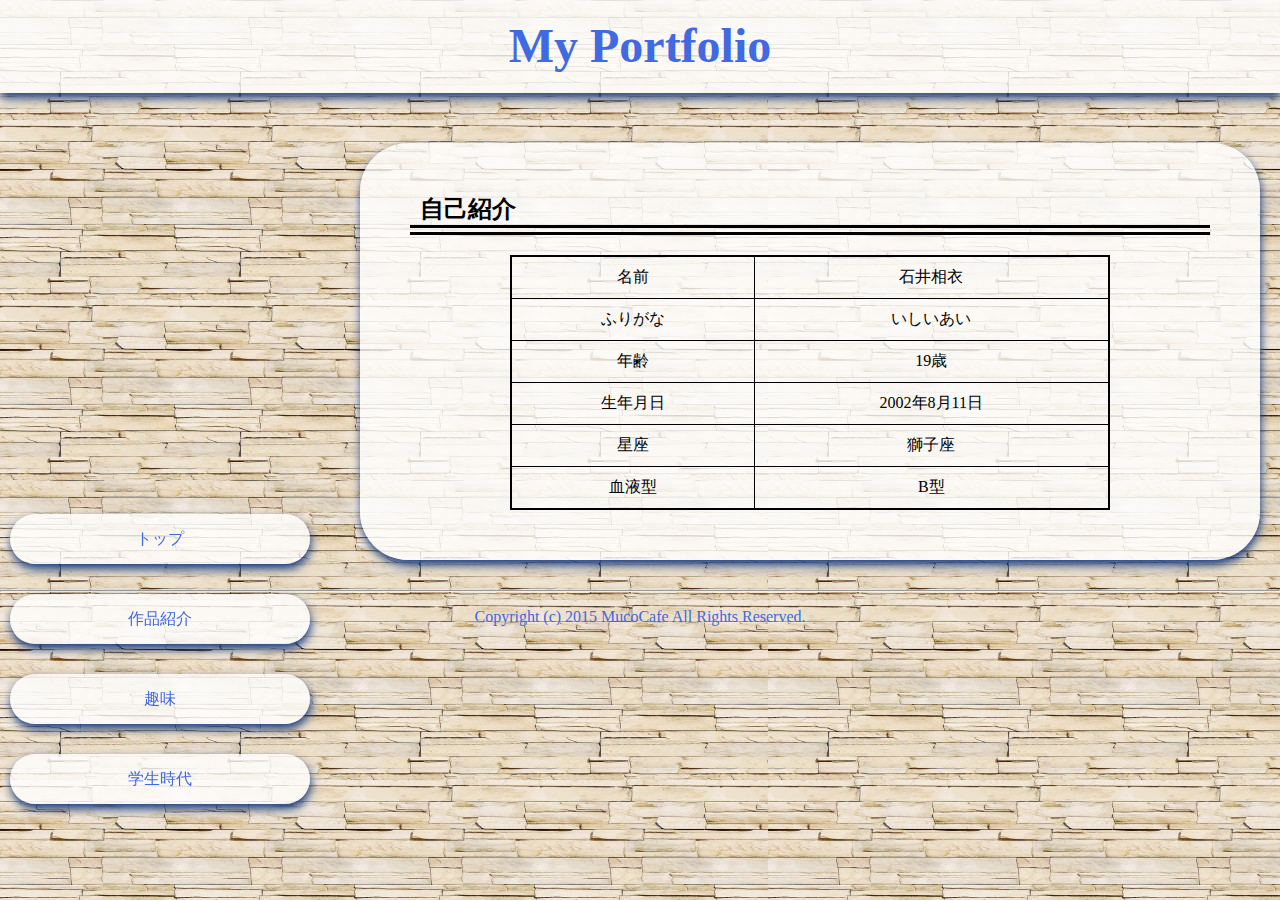
<file: firstportfolio/index.html>
<!DOCTYPE html>
<html lang="ja">
  <head>
    <meta charset="UTF-8" />
    <title>トップ - My Portfolio</title>
    <link rel="stylesheet" href="css/style.css" />
  </head>

  <body>
    <header>
      <h1>My Portfolio</h1>
    </header>
      <nav>
        <ul>
          <li><a href="index.html">トップ</a></li>
          <li><a href="about.html">作品紹介</a></li>
          <li><a href="favorite.html">趣味</a></li>
          <li><a href="school.html">学生時代</a></li>
        </ul>
      </nav>

    <main>
      <section>
        <h2>自己紹介</h2>
        <table>
          <tr><td>名前</td><td>石井相衣</td></tr>
          <tr><td>ふりがな</td><td>いしいあい</td></tr>
          <tr><td>年齢</td><td>19歳</td></tr>
          <tr><td>生年月日</td><td>2002年8月11日</td></tr>
          <tr><td>星座</td><td>獅子座</td></tr>
          <tr><td>血液型</td><td>B型</td></tr>
        </table>
      </section>
    </main>

    <footer>
      <hr />
      <p>Copyright (c) 2015 MucoCafe All Rights Reserved.</p>
    </footer>
  </body>
</html>
</file>
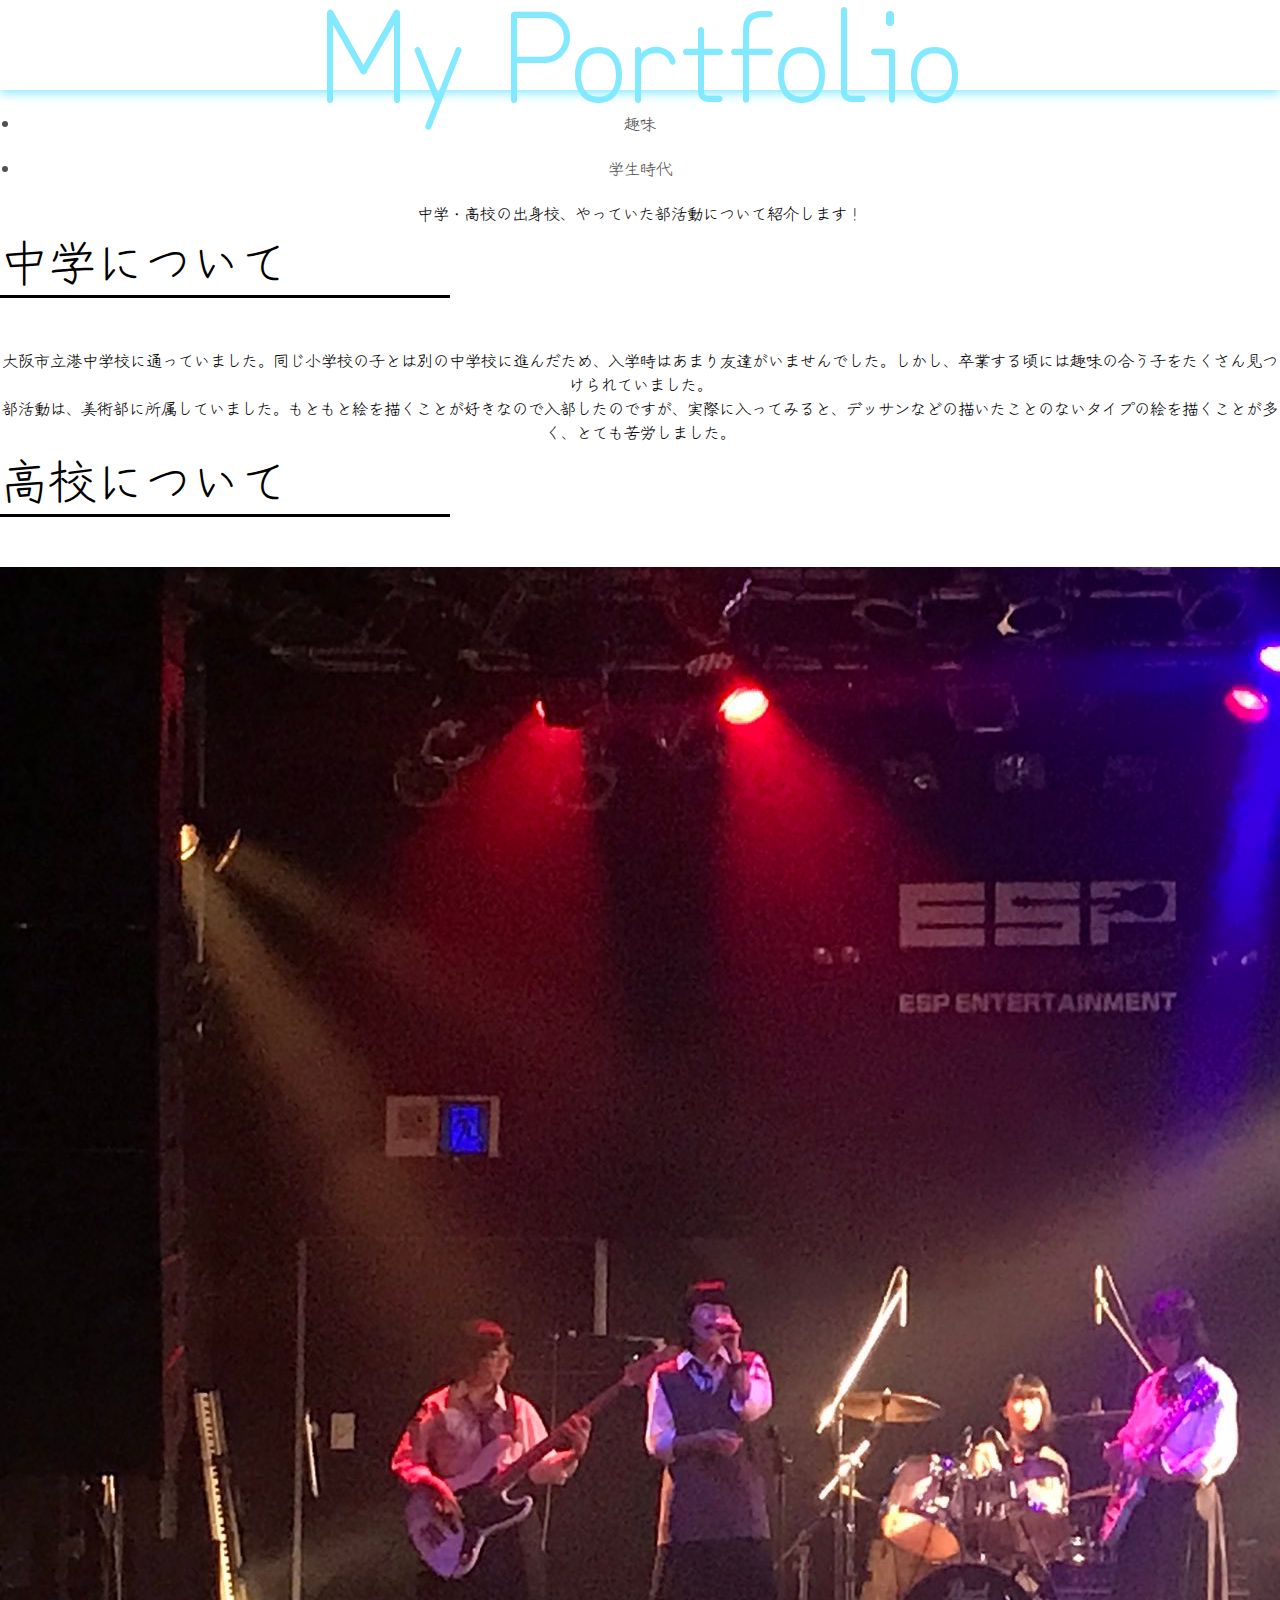
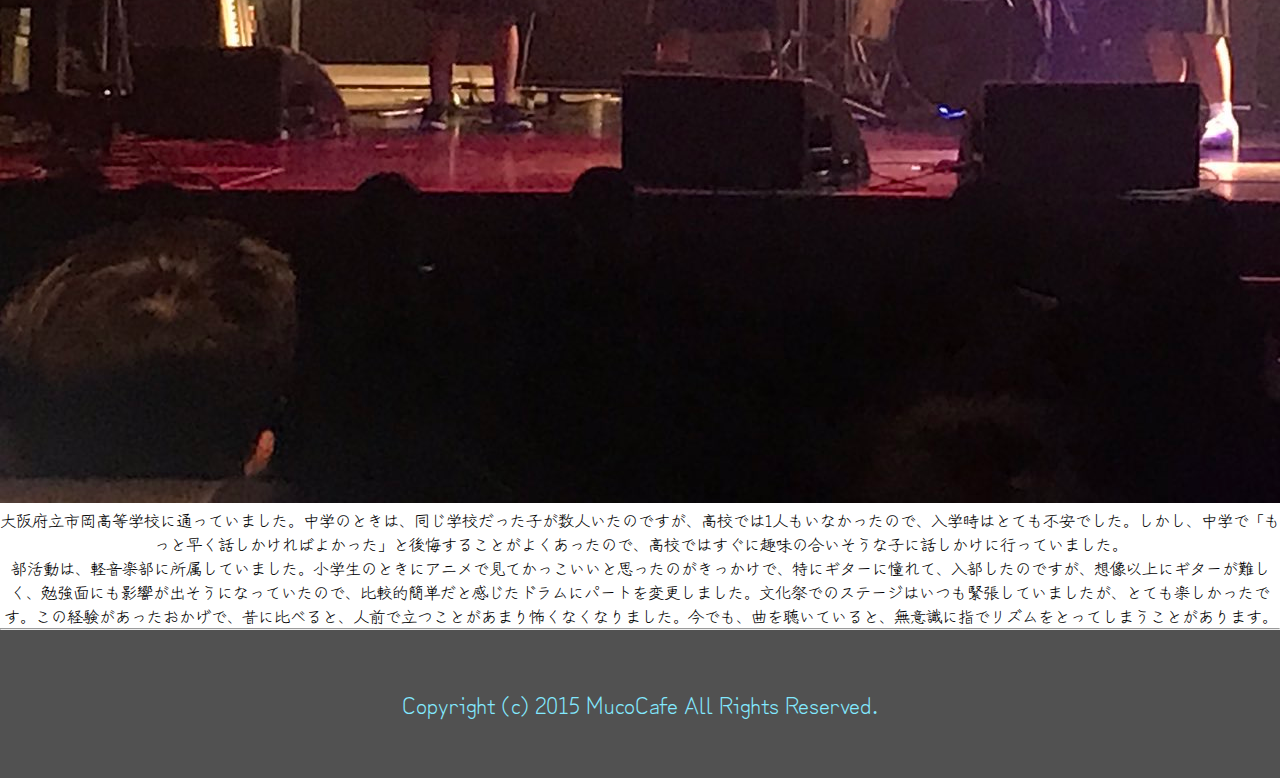
<file: school.html>
<!DOCTYPE html>
<html lang="ja">
  <head>
    <meta charset="UTF-8" />
    <title>学生時代 - My Portfolio</title>
    <link rel="stylesheet" href="css/style.css" />
  </head>

  <body>
    <header>
      <h1>My Portfolio</h1>
    </header>
      <nav>
        <ul>
          <li><a href="index.html">トップ</a></li>
          <li><a href="about.html">作品紹介</a></li>
          <li><a href="favorite.html">趣味</a></li>
          <li><a href="school.html">学生時代</a></li>
        </ul>
      </nav>

    <main>
      <section>
        <p>
          中学・高校の出身校、やっていた部活動について紹介します！
        </p>
      </section>
    </main>

    <main>
      <section>
        <h2>中学について</h2>
        <p>
          大阪市立港中学校に通っていました。同じ小学校の子とは別の中学校に進んだため、入学時はあまり友達がいませんでした。しかし、卒業する頃には趣味の合う子をたくさん見つけられていました。<br>
          部活動は、美術部に所属していました。もともと絵を描くことが好きなので入部したのですが、実際に入ってみると、デッサンなどの描いたことのないタイプの絵を描くことが多く、とても苦労しました。
        </p>
      </section>
    </main>

    <main>
      <section>
        <h2>高校について</h2>
        <img src="./image/k-on.JPG" alt="軽音楽部">
        <p>
          大阪府立市岡高等学校に通っていました。中学のときは、同じ学校だった子が数人いたのですが、高校では1人もいなかったので、入学時はとても不安でした。しかし、中学で「もっと早く話しかければよかった」と後悔することがよくあったので、高校ではすぐに趣味の合いそうな子に話しかけに行っていました。<br>
          部活動は、軽音楽部に所属していました。小学生のときにアニメで見てかっこいいと思ったのがきっかけで、特にギターに憧れて、入部したのですが、想像以上にギターが難しく、勉強面にも影響が出そうになっていたので、比較的簡単だと感じたドラムにパートを変更しました。文化祭でのステージはいつも緊張していましたが、とても楽しかったです。この経験があったおかげで、昔に比べると、人前で立つことがあまり怖くなくなりました。今でも、曲を聴いていると、無意識に指でリズムをとってしまうことがあります。
        </p>
      </section>
    </main>

    <footer>
      <hr />
      <p>Copyright (c) 2015 MucoCafe All Rights Reserved.</p>
    </footer>
  </body>
</html>
</file>
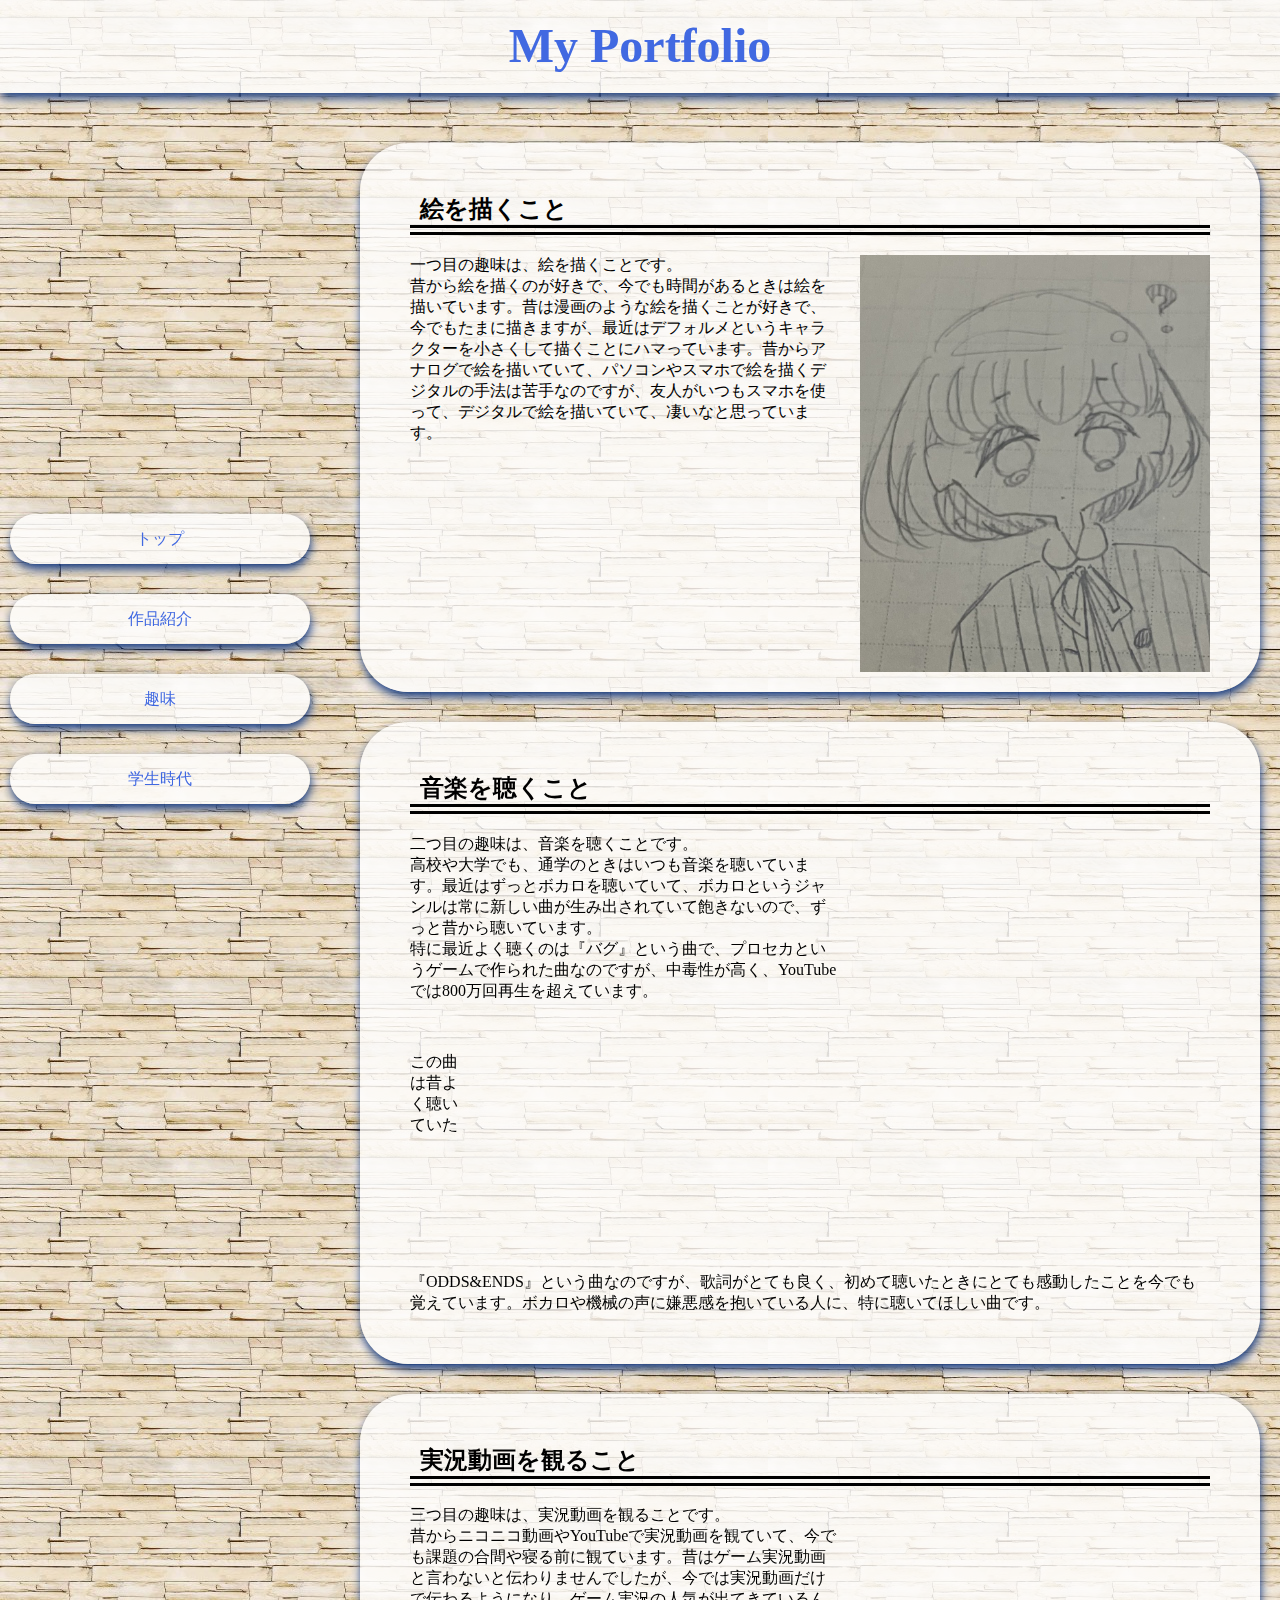
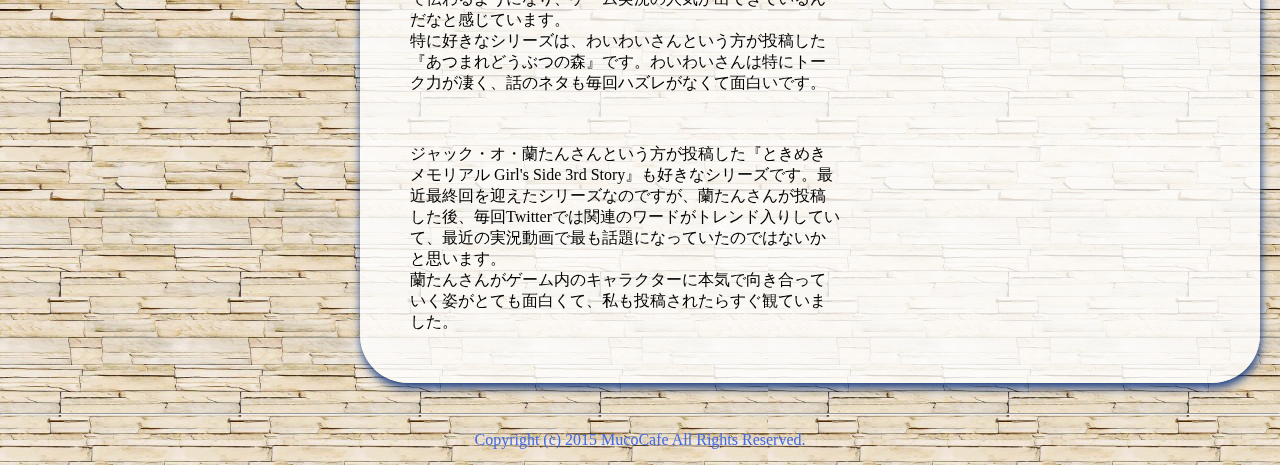
<file: firstportfolio/favorite.html>
<!DOCTYPE html>
<html lang="ja">
  <head>
    <meta charset="UTF-8" />
    <title>趣味 - My Portfolio</title>
    <link rel="stylesheet" href="firstcss/style.css" />
  </head>

  <body>
    <header>
      <h1>My Portfolio</h1>
    </header>
      <nav>
        <ul>
          <li><a href="firstindex.html">トップ</a></li>
          <li><a href="about.html">作品紹介</a></li>
          <li><a href="favorite.html">趣味</a></li>
          <li><a href="school.html">学生時代</a></li>
        </ul>
      </nav>

    <main>
      <section>
        <h2>絵を描くこと</h2>
        <img src="./firstimage/illust.jpg" alt="趣味の絵">
        <p>
          一つ目の趣味は、絵を描くことです。<br>
          昔から絵を描くのが好きで、今でも時間があるときは絵を描いています。昔は漫画のような絵を描くことが好きで、今でもたまに描きますが、最近はデフォルメというキャラクターを小さくして描くことにハマっています。昔からアナログで絵を描いていて、パソコンやスマホで絵を描くデジタルの手法は苦手なのですが、友人がいつもスマホを使って、デジタルで絵を描いていて、凄いなと思っています。
        </p>
      </section>
    </main>

    <main>
      <section>
        <h2>音楽を聴くこと</h2>
        <iframe width="560" height="315" src="https://www.youtube.com/embed/2Ii7UBMxWVw" title="YouTube video player" frameborder="0" allow="accelerometer; autoplay; clipboard-write; encrypted-media; gyroscope; picture-in-picture" allowfullscreen></iframe>
        <p>
          二つ目の趣味は、音楽を聴くことです。<br>
          高校や大学でも、通学のときはいつも音楽を聴いています。最近はずっとボカロを聴いていて、ボカロというジャンルは常に新しい曲が生み出されていて飽きないので、ずっと昔から聴いています。<br>
          特に最近よく聴くのは『バグ』という曲で、プロセカというゲームで作られた曲なのですが、中毒性が高く、YouTubeでは800万回再生を超えています。
        </p>
      </section>
      <section>
        <iframe width="560" height="315" src="https://www.youtube.com/embed/HUzLUGKwQJc" title="YouTube video player" frameborder="0" allow="accelerometer; autoplay; clipboard-write; encrypted-media; gyroscope; picture-in-picture" allowfullscreen></iframe>
        <p>
          この曲は昔よく聴いていた『ODDS&ENDS』という曲なのですが、歌詞がとても良く、初めて聴いたときにとても感動したことを今でも覚えています。ボカロや機械の声に嫌悪感を抱いている人に、特に聴いてほしい曲です。
        </p>
      </section>
    </main>

    <main>
      <section>
        <h2>実況動画を観ること</h2>
        <iframe width="560" height="315" src="https://www.youtube.com/embed/07tfNsTuuwQ" title="YouTube video player" frameborder="0" allow="accelerometer; autoplay; clipboard-write; encrypted-media; gyroscope; picture-in-picture" allowfullscreen></iframe>
        <p>
          三つ目の趣味は、実況動画を観ることです。<br>
          昔からニコニコ動画やYouTubeで実況動画を観ていて、今でも課題の合間や寝る前に観ています。昔はゲーム実況動画と言わないと伝わりませんでしたが、今では実況動画だけで伝わるようになり、ゲーム実況の人気が出てきているんだなと感じています。<br>
          特に好きなシリーズは、わいわいさんという方が投稿した『あつまれどうぶつの森』です。わいわいさんは特にトーク力が凄く、話のネタも毎回ハズレがなくて面白いです。
        </p>
      </section>
      <section>
        <iframe width="560" height="315" src="https://www.youtube.com/embed/KOENh-zfpGo" title="YouTube video player" frameborder="0" allow="accelerometer; autoplay; clipboard-write; encrypted-media; gyroscope; picture-in-picture" allowfullscreen></iframe>
        <p>
          ジャック・オ・蘭たんさんという方が投稿した『ときめきメモリアル Girl's Side 3rd Story』も好きなシリーズです。最近最終回を迎えたシリーズなのですが、蘭たんさんが投稿した後、毎回Twitterでは関連のワードがトレンド入りしていて、最近の実況動画で最も話題になっていたのではないかと思います。<br>
          蘭たんさんがゲーム内のキャラクターに本気で向き合っていく姿がとても面白くて、私も投稿されたらすぐ観ていました。
        </p>
      </section>
    </main>

    <footer>
      <hr />
      <p>Copyright (c) 2015 MucoCafe All Rights Reserved.</p>
    </footer>
  </body>
</html>
</file>
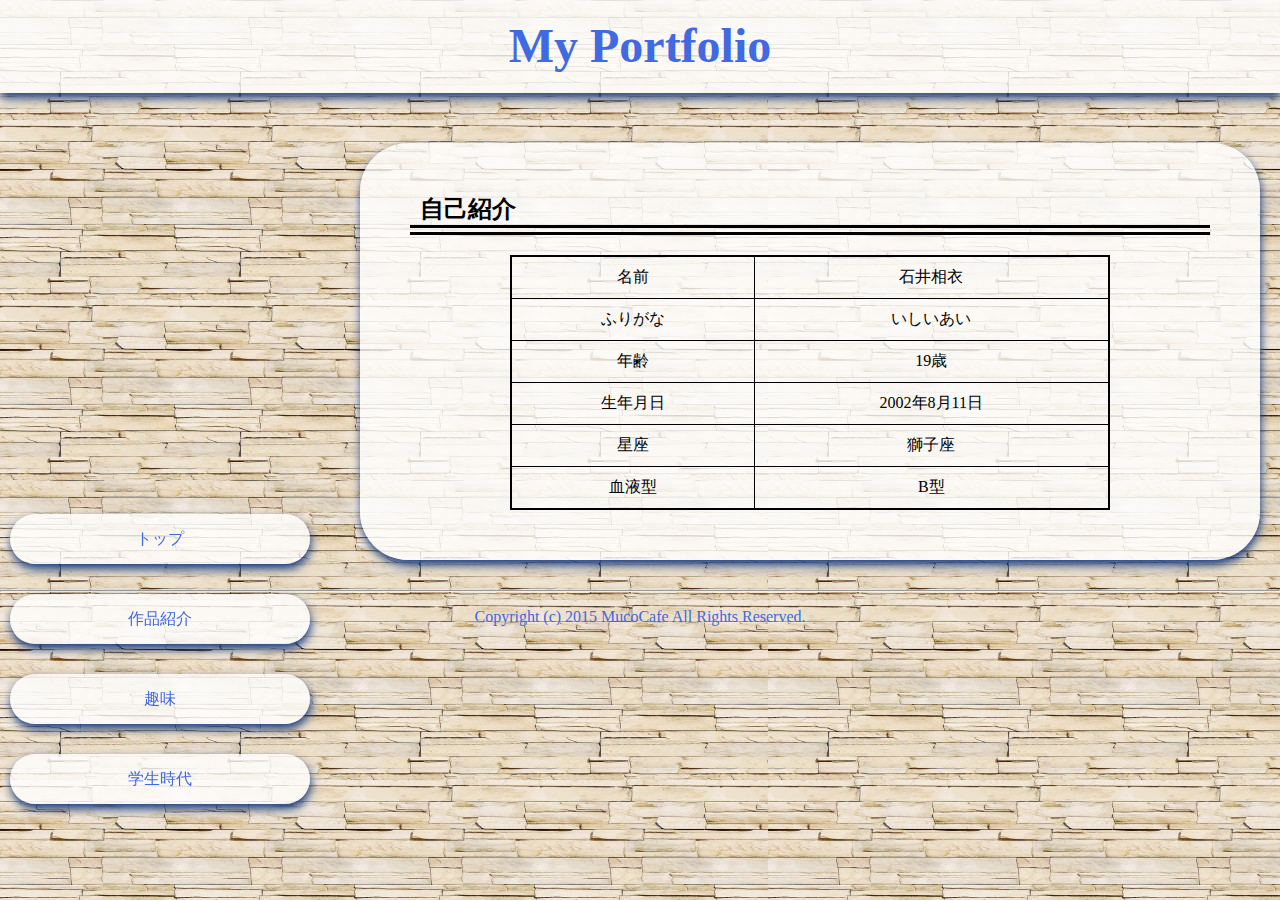
<file: firstportfolio/firstindex.html>
<!DOCTYPE html>
<html lang="ja">
  <head>
    <meta charset="UTF-8" />
    <title>トップ - My Portfolio</title>
    <link rel="stylesheet" href="css/style.css" />
  </head>

  <body>
    <header>
      <h1>My Portfolio</h1>
    </header>
      <nav>
        <ul>
          <li><a href="firstindex.html">トップ</a></li>
          <li><a href="about.html">作品紹介</a></li>
          <li><a href="favorite.html">趣味</a></li>
          <li><a href="school.html">学生時代</a></li>
        </ul>
      </nav>

    <main>
      <section>
        <h2>自己紹介</h2>
        <table>
          <tr><td>名前</td><td>石井相衣</td></tr>
          <tr><td>ふりがな</td><td>いしいあい</td></tr>
          <tr><td>年齢</td><td>19歳</td></tr>
          <tr><td>生年月日</td><td>2002年8月11日</td></tr>
          <tr><td>星座</td><td>獅子座</td></tr>
          <tr><td>血液型</td><td>B型</td></tr>
        </table>
      </section>
    </main>

    <footer>
      <hr />
      <p>Copyright (c) 2015 MucoCafe All Rights Reserved.</p>
    </footer>
  </body>
</html>
</file>
<file: firstportfolio/css/style.css>
body {
  background-image: url(../image/back.jpg);
  width: 100%;
  height: 100%;
  margin-left: auto;
  margin-right: auto;
  overflow-x: hidden;
}

h1 {
  background-color: rgba(255,255,255, 0.8);
  color: royalblue;
  font-size: 3em;
  text-align: center;
  padding: 20px;
  margin-top: -10px;
  box-shadow: 1px 5px 10px rgb(24, 61, 131);
}

header {
  margin-bottom: 50px;
}

nav ul {
  float: left;
  padding-left: 10px;
  position: fixed;
  bottom: 50px;
  /* margin-top: 50px; */
}

nav li {
  text-align: center;
  color: royalblue;
  list-style: none;
  background-color: rgba(255,255,255, 0.8);
  margin-bottom: 30px;
  margin-right: 20px;
  line-height: 50px;
  width: 300px;
  height: 50px;
  border-radius: 3em;
  box-shadow: 1px 5px 10px rgb(24, 61, 131);
}

a {
  color: royalblue;
  text-decoration: none;
  display: block;
}

a:hover {
  font-weight: bold;
}

main {
  float: right;
  width: 900px;
  height: auto;
  background-color: rgba(255,255,255, 0.8);
  border-radius: 3em;
  margin-right: 20px;
  margin-bottom: 30px;
  box-shadow: 1px 5px 10px rgb(24, 61, 131);
}

main h2 {
  /* margin-bottom: 1ex; */
  /* margin-top: 50px; */
  padding-left: 10px;
  border-bottom: double 10px black;
}

section {
  margin: 50px;
}

table {
  border: solid 2px black;
  border-collapse: collapse;
  text-align: center;
  margin-left: auto;
  margin-right: auto;
  width: 600px;
}

td {
  border: solid 1px black;
  padding: 10px 10px 10px 10px;
}

img {
  float: right;
  width: 350px;
  margin-left: 20px;
  margin-bottom: 20px;
}

video {
  float: right;
  width: 350px;
  margin-left: 20px;
  margin-bottom: 20px;
}

iframe {
  float: right;
  width: 350px;
  height: 200px;
  margin-left: 20px;
  margin-bottom: 20px;
}

footer {
  clear: both;
  width: 100%;
  text-align: center;
  color: royalblue;
}
</file>
<file: css/style.css>
/* Googleフォント */
@import url('https://fonts.googleapis.com/css2?family=New+Tegomin&family=Zen+Kurenaido&display=swap');

/* レスポンシブ（スマホ） */
@media screen and (max-width: 480px) {

  * {
    padding: 0;
    margin: 0;
  }

  body {
    font-family: 'New Tegomin', serif;
    font-family: 'Zen Kurenaido', sans-serif;
    background-color: white;
    width: 100%;
    height: 100%;
    margin-left: auto;
    margin-right: auto;
    overflow-x: hidden;
    text-align: center;
  }

  /* ヘッダー */

  header {
    /* width: 100px; */
    height: 200px;
    background-color: white;
    box-shadow: 0px 3px 10px #83E9FF;
    position: fixed;
    top: 0;
    right: 0;
    width: 100%;
    /* 上部固定（widthつけないとレイアウト崩れる） */
  }

  .navList {
    margin-top: 20px;
    list-style: none;
    font-size: 3rem;
    display: flex;
    justify-content: center;
    align-items: center;
  }

  nav li {
    color: #515151;
    margin: 30px;
  }

  a {
    color: #515151;
    text-decoration: none;
  }

  /* トップ */

  .top {
    margin-bottom: 150px;
  }

  .topBack {
    background-image: url(../imgs/top-photo.jpg);
    background-repeat: no-repeat;
    width: 400vw;
    height: 250vh;
    background-size: cover;
    z-index: -1;
    position: relative;
  }

  h1 {
    color: #83E9FF;
    font-size: 128px;
    font-weight: normal;
    width: 100%;
    position: absolute;
    top: 50%;
    left: 50%;
    transform: translate(-50%, -50%);
  }

  /* about以降 */

  .main {
    color: #515151;
    margin-left: 120px;
    margin-right: 120px;
  }

  .main section {
    margin-bottom: 150px;
  }

  /* アバウト */

  .about,
  .works,
  .contact {
    display: flex;
  }

  .aboutImg {
    display: none;
  }

  .aboutText {
    text-align: left;
  }

  h2 {
    font-size: 5rem;
    font-weight: normal;
    text-align: left;
    width: 330vw;
    border-bottom: solid 3px;
    margin-bottom: 50px;
  }

  h3 {
    font-size: 4rem;
    font-weight: normal;
    margin-bottom: 50px;
    margin-right: 80px;
  }

  h3,
  .ai {
    text-shadow: 0px 4px 4px gray;
  }

  .aboutText p {
    font-size: 3rem;
    display: inline-block;
    margin-right: 30px;
    margin-bottom: 30px;
    text-align: left;
  }

  /* スキル */

  .skillText {
    text-align: left;
  }

  h4 {
    font-size: 5rem;
    font-weight: normal;
    width: 330vw;
    border-bottom: solid 3px;
    margin-bottom: 50px;
  }

  .skillList {
    display: flex;
  }

  .listL {
    margin-right: 150px;
  }

  .skillText li {
    font-size: 4rem;
    list-style: none;
    white-space: nowrap;
  }

  /* ワークス */

  .worksText {
    font-size: 4rem;
    display: inline-block;
    margin-right: 10px;
    margin-bottom: 30px;
    text-align: center;
  }

  .worksText h3 {
    display: block;
    margin-left: 90px;
    margin-bottom: 10px;
    white-space: nowrap;
  }

  .worksText a {
    display: inline-block;
    color: #515151;
    border-bottom: solid 2px;
  }

  .worksImg {
    display: none;
  }

  /* works.html */

  .back {
    font-size: 3rem;
    position: fixed;
    top: 250px;
    left: 200px;
  }

  .back a:hover {
    color: #83E9FF;
  }

  .nav-works {
    margin-left: 200px;
  }

  .works-main {
    color: #515151;
    width: 80%;
    margin-left: 550px;
    margin-right: auto;
    margin-top: 300px;
  }

  h5 {
    font-size: 48px;
    font-weight: normal;
    margin-bottom: 100px;
  }

  .works-div {
    font-size: 16px;
    margin-bottom: 200px;
    display: flex;
    align-items: end;
    justify-content: center;
  }

  .works-div figure:first-child {
    margin-right: 80px;
  }

  .works-div img {
    margin-bottom: 50px;
  }

  .works-div img:hover {
    opacity: .5;
  }

  .yoko {
    width: 450px;
    height: auto;
  }

  .shikaku {
    width: 400px;
    height: auto;
  }

  .tate {
    width: 350px;
    height: auto;
  }

  /* コンタクト */

  .timeline {
    display: none;
  }

  .icon {
    display: flex;
  }

  .contactText img {
    margin: 80px;
    width: 50vw;
  }

  .icon a {
    height: 128px;
  }

  figcaption {
    font-size: 3rem;
  }

  /* フッター */

  footer {
    background-color: #515151;
    width: 400vw;
    height: 50vh;
    position: relative;
  }

  footer p {
    color: #83E9FF;
    font-size: 3rem;
    position: absolute;
    top: 50%;
    left: 50%;
    transform: translate(-50%, -50%);
  }


  /* 動きをつける */

  /*========= ローディング画面のためのCSS ===============*/
  #splash {
    position: fixed;
    width: 100%;
    height: 100%;
    background: #333;
    z-index: 9999999;
    text-align: center;
    color: #83E9FF;
  }

  #splash-logo {
    font-size: 2rem;
    position: absolute;
    top: 50%;
    left: 50%;
    transform: translate(-50%, -50%);
  }

  /*========= 画面遷移のためのCSS ===============*/

  /*画面遷移アニメーション*/
  .splashbg {
    display: none;
  }

  /*bodyにappearクラスがついたら出現*/
  body.appear .splashbg {
    display: block;
    content: "";
    position: fixed;
    z-index: 999;
    width: 100%;
    height: 100vh;
    top: 0;
    left: 0;
    transform: scaleX(0);
    background-color: #333;
    /*伸びる背景色の設定*/
    animation-name: PageAnime;
    animation-duration: 1.2s;
    animation-timing-function: ease-in-out;
    animation-fill-mode: forwards;
  }

  @keyframes PageAnime {
    0% {
      transform-origin: left;
      transform: scaleX(0);
    }

    50% {
      transform-origin: left;
      transform: scaleX(1);
    }

    50.001% {
      transform-origin: right;
    }

    100% {
      transform-origin: right;
      transform: scaleX(0);
    }
  }

  /*画面遷移の後現れるコンテンツ設定*/
  #container {
    opacity: 0;
    /*はじめは透過0に*/
  }

  /*bodyにappearクラスがついたら出現*/
  body.appear #container {
    animation-name: PageAnimeAppear;
    animation-duration: 1s;
    animation-delay: 0.8s;
    animation-fill-mode: forwards;
    opacity: 0;
  }

  @keyframes PageAnimeAppear {
    0% {
      opacity: 0;
    }

    100% {
      opacity: 1;
    }
  }

  /*==================================================
　5-3-3 左から右に線が伸びる（下部）
===================================*/
  .navList li a {
    /*線の基点とするためrelativeを指定*/
    position: relative;
  }

  .navList li a:hover {
    color: #83E9FF;
  }

  .worksText a:hover {
    color: #83E9FF;
  }

  .navList li a::after {
    content: '';
    /*絶対配置で線の位置を決める*/
    position: absolute;
    bottom: 0;
    left: 10%;
    /*線の形状*/
    width: 80%;
    height: 2px;
    background: #83E9FF;
    /*アニメーションの指定*/
    transition: all .3s;
    transform: scale(0, 1);
    /*X方向0、Y方向1*/
    transform-origin: left top;
    /*左上基点*/
  }

  /*現在地とhoverの設定*/
  .navList li a:hover::after {
    transform: scale(1, 1);
    /*X方向にスケール拡大*/
  }

  /* モーダルウィンドウ */

  /*全て共通：hideエリアをはじめは非表示*/
  .hide-area {
    display: none;
  }

  /*全て共通：モーダルのボタンの色を変更したい場合*/
  .modaal-close:after,
  .modaal-close:before {
    background: white;
  }

  .modaal-close:focus:after,
  .modaal-close:focus:before,
  .modaal-close:hover:after,
  .modaal-close:hover:before {
    background: #515151;
  }

  .mdl-yoko {
    width: 250px;
    height: auto;
  }

  .mdl-shikaku {
    width: 200px;
    height: auto;
  }

  .mdl-tate {
    width: 150px;
    height: auto;
  }

  .mdl-a:hover {
    opacity: .5;
  }

  #mdl-img {
    box-shadow: 0px 5px 10px 0px gray;
    margin-right: 20px;
    margin-bottom: 20px;
    vertical-align: top;
  }

  .mdl-lang {
    color: aqua;
    font-size: 20px;
    font-weight: bold;
    margin-top: 50px;
  }

  .mdl-p {
    font-size: 16px;
    line-height: 1.8;
    letter-spacing: .05em;
    margin-top: 50px;
  }
}

/* レスポンシブ（PC） */
@media screen and (min-width: 481px) {

  * {
    padding: 0;
    margin: 0;
  }

  body {
    font-family: 'New Tegomin', serif;
    font-family: 'Zen Kurenaido', sans-serif;
    background-color: white;
    width: 100%;
    height: 100%;
    margin-left: auto;
    margin-right: auto;
    overflow-x: hidden;
    text-align: center;
  }

  /* ヘッダー */

  header {
    /* width: 100px; */
    height: 90px;
    background-color: white;
    box-shadow: 0px 3px 10px #83E9FF;
    z-index: 100;
    /* imgの横にnav */
    position: fixed;
    top: 0;
    right: 0;
    width: 100%;
    /* 上部固定（widthつけないとレイアウト崩れる） */
  }

  .navList {
    list-style: none;
    font-size: 32px;
    display: flex;
    justify-content: flex-end;
    align-items: center;
  }

  nav li {
    color: #515151;
    margin: 21px;
  }

  a {
    color: #515151;
    text-decoration: none;
  }

  /* トップ */

  .top {
    margin-bottom: 150px;
  }

  .topBack {
    background-image: url(../imgs/top-photo.jpg);
    background-repeat: no-repeat;
    /* width: 100%; */
    height: 100vh;
    background-size: cover;
    z-index: -1;
    position: relative;
  }

  h1 {
    color: #83E9FF;
    font-size: 128px;
    font-weight: normal;
    width: 100%;
    position: absolute;
    top: 50%;
    left: 50%;
    transform: translate(-50%, -50%);
  }

  /* about以降 */

  .main {
    color: #515151;
    margin-left: 180px;
    margin-right: 180px;
  }

  .main section {
    margin-bottom: 150px;
  }

  /* アバウト */

  .about,
  .works,
  .contact {
    display: flex;
  }

  .aboutImg {
    margin-right: 80px;
  }

  .aboutText {
    text-align: left;
  }

  h2 {
    font-size: 48px;
    font-weight: normal;
    text-align: left;
    width: 450px;
    height: 70px;
    border-bottom: solid 3px;
    margin-bottom: 50px;
  }

  h3 {
    font-size: 36px;
    font-weight: normal;
    width: 200px;
    margin-bottom: 50px;
    margin-right: 80px;
    display: inline-block;
  }

  h3,
  .ai {
    text-shadow: 0px 4px 4px gray;
  }

  .aboutText p {
    font-size: 20px;
    display: inline-block;
    margin-right: 30px;
    margin-bottom: 30px;
    text-align: left;
  }

  /* スキル */

  .skillText {
    text-align: left;
  }

  h4 {
    font-size: 48px;
    font-weight: normal;
    width: 900px;
    height: 70px;
    border-bottom: solid 3px;
    margin-bottom: 50px;
  }

  .skillList {
    display: flex;
  }

  .listL {
    margin-right: 250px;
  }

  .skillText li {
    font-size: 36px;
    list-style: none;
  }

  /* ワークス */

  .worksText {
    font-size: 32px;
    display: inline-block;
    margin-right: 10px;
    margin-bottom: 30px;
    text-align: center;
  }

  .worksText h3 {
    display: block;
    margin-left: 90px;
    margin-bottom: 10px;
    white-space: nowrap;
  }

  .worksText a {
    display: inline-block;
    color: #515151;
    border-bottom: solid 2px;
  }

  .worksImg {
    margin-left: 80px;
  }

  /* works.html */

  .back {
    font-size: 32px;
    position: fixed;
    top: 30px;
    left: 150px;
  }

  .back a:hover {
    color: #83E9FF;
  }

  .works-main {
    color: #515151;
    width: 80%;
    margin-left: auto;
    margin-right: auto;
    margin-top: 120px;
  }

  h5 {
    font-size: 48px;
    font-weight: normal;
    margin-bottom: 100px;
  }

  .works-div {
    font-size: 16px;
    margin-bottom: 200px;
    display: flex;
    align-items: end;
    justify-content: center;
  }

  .works-div figure:first-child {
    margin-right: 80px;
  }

  .works-div img {
    margin-bottom: 50px;
  }

  .works-div img:hover {
    opacity: .5;
  }

  .yoko {
    width: 450px;
    height: auto;
  }

  .shikaku {
    width: 400px;
    height: auto;
  }

  .tate {
    width: 350px;
    height: auto;
  }

  /* コンタクト */

  .timeline {
    max-width: 40%;
    padding: 10px;
    margin-right: 80px;
  }

  .icon {
    display: flex;
  }

  .contactText img {
    margin: 50px;
  }

  /* .contactText img:hover {
    opacity: .5;
  } */

  .icon a {
    height: 128px;
  }

  /* フッター */

  footer {
    background-color: #515151;
    height: 150px;
    position: relative;
  }

  footer p {
    color: #83E9FF;
    font-size: 24px;
    position: absolute;
    top: 50%;
    left: 50%;
    transform: translate(-50%, -50%);
  }


  /* 動きをつける */

  /*========= ローディング画面のためのCSS ===============*/
  #splash {
    position: fixed;
    width: 100%;
    height: 100%;
    background: #333;
    z-index: 9999999;
    text-align: center;
    color: #83E9FF;
  }

  #splash-logo {
    position: absolute;
    top: 50%;
    left: 50%;
    transform: translate(-50%, -50%);
  }

  /*========= 画面遷移のためのCSS ===============*/

  /*画面遷移アニメーション*/
  .splashbg {
    display: none;
  }

  /*bodyにappearクラスがついたら出現*/
  body.appear .splashbg {
    display: block;
    content: "";
    position: fixed;
    z-index: 999;
    width: 100%;
    height: 100vh;
    top: 0;
    left: 0;
    transform: scaleX(0);
    background-color: #333;
    /*伸びる背景色の設定*/
    animation-name: PageAnime;
    animation-duration: 1.2s;
    animation-timing-function: ease-in-out;
    animation-fill-mode: forwards;
  }

  @keyframes PageAnime {
    0% {
      transform-origin: left;
      transform: scaleX(0);
    }

    50% {
      transform-origin: left;
      transform: scaleX(1);
    }

    50.001% {
      transform-origin: right;
    }

    100% {
      transform-origin: right;
      transform: scaleX(0);
    }
  }

  /*画面遷移の後現れるコンテンツ設定*/
  #container {
    opacity: 0;
    /*はじめは透過0に*/
  }

  /*bodyにappearクラスがついたら出現*/
  body.appear #container {
    animation-name: PageAnimeAppear;
    animation-duration: 1s;
    animation-delay: 0.8s;
    animation-fill-mode: forwards;
    opacity: 0;
  }

  @keyframes PageAnimeAppear {
    0% {
      opacity: 0;
    }

    100% {
      opacity: 1;
    }
  }

  /*==================================================
  　5-3-3 左から右に線が伸びる（下部）
  ===================================*/
  .navList li a {
    /*線の基点とするためrelativeを指定*/
    position: relative;
  }

  .navList li a:hover {
    color: #83E9FF;
  }

  .worksText a:hover {
    color: #83E9FF;
  }

  .navList li a::after {
    content: '';
    /*絶対配置で線の位置を決める*/
    position: absolute;
    bottom: 0;
    left: 10%;
    /*線の形状*/
    width: 80%;
    height: 2px;
    background: #83E9FF;
    /*アニメーションの指定*/
    transition: all .3s;
    transform: scale(0, 1);
    /*X方向0、Y方向1*/
    transform-origin: left top;
    /*左上基点*/
  }

  /*現在地とhoverの設定*/
  .navList li a:hover::after {
    transform: scale(1, 1);
    /*X方向にスケール拡大*/
  }

  /* モーダルウィンドウ */

  /*全て共通：hideエリアをはじめは非表示*/
  .hide-area {
    display: none;
  }

  /*全て共通：モーダルのボタンの色を変更したい場合*/
  .modaal-close:after,
  .modaal-close:before {
    background: white;
  }

  .modaal-close:focus:after,
  .modaal-close:focus:before,
  .modaal-close:hover:after,
  .modaal-close:hover:before {
    background: #515151;
  }

  .mdl-yoko {
    width: 250px;
    height: auto;
  }

  .mdl-shikaku {
    width: 200px;
    height: auto;
  }

  .mdl-tate {
    width: 150px;
    height: auto;
  }

  .mdl-a:hover {
    opacity: .5;
  }

  #mdl-img {
    box-shadow: 0px 5px 10px 0px gray;
    margin-right: 20px;
    margin-bottom: 20px;
    vertical-align: top;
  }

  .mdl-lang {
    font-size: 20px;
    margin-top: 50px;
    border-left: #515151 solid 8px;
    padding-left: 8px;
  }

  .mdl-p {
    font-size: 16px;
    line-height: 1.8;
    letter-spacing: .05em;
    margin-top: 50px;
  }
}
</file>
<file: firstportfolio/firstcss/style.css>
body {
  background-image: url(../firstimage/back.jpg);
  width: 100%;
  height: 100%;
  margin-left: auto;
  margin-right: auto;
  overflow-x: hidden;
}

h1 {
  background-color: rgba(255,255,255, 0.8);
  color: royalblue;
  font-size: 3em;
  text-align: center;
  padding: 20px;
  margin-top: -10px;
  box-shadow: 1px 5px 10px rgb(24, 61, 131);
}

header {
  margin-bottom: 50px;
}

nav ul {
  float: left;
  padding-left: 10px;
  position: fixed;
  bottom: 50px;
  /* margin-top: 50px; */
}

nav li {
  text-align: center;
  color: royalblue;
  list-style: none;
  background-color: rgba(255,255,255, 0.8);
  margin-bottom: 30px;
  margin-right: 20px;
  line-height: 50px;
  width: 300px;
  height: 50px;
  border-radius: 3em;
  box-shadow: 1px 5px 10px rgb(24, 61, 131);
}

a {
  color: royalblue;
  text-decoration: none;
  display: block;
}

a:hover {
  font-weight: bold;
}

main {
  float: right;
  width: 900px;
  height: auto;
  background-color: rgba(255,255,255, 0.8);
  border-radius: 3em;
  margin-right: 20px;
  margin-bottom: 30px;
  box-shadow: 1px 5px 10px rgb(24, 61, 131);
}

main h2 {
  /* margin-bottom: 1ex; */
  /* margin-top: 50px; */
  padding-left: 10px;
  border-bottom: double 10px black;
}

section {
  margin: 50px;
}

table {
  border: solid 2px black;
  border-collapse: collapse;
  text-align: center;
  margin-left: auto;
  margin-right: auto;
  width: 600px;
}

td {
  border: solid 1px black;
  padding: 10px 10px 10px 10px;
}

img {
  float: right;
  width: 350px;
  margin-left: 20px;
  margin-bottom: 20px;
}

video {
  float: right;
  width: 350px;
  margin-left: 20px;
  margin-bottom: 20px;
}

iframe {
  float: right;
  width: 350px;
  height: 200px;
  margin-left: 20px;
  margin-bottom: 20px;
}

footer {
  clear: both;
  width: 100%;
  text-align: center;
  color: royalblue;
}
</file>
